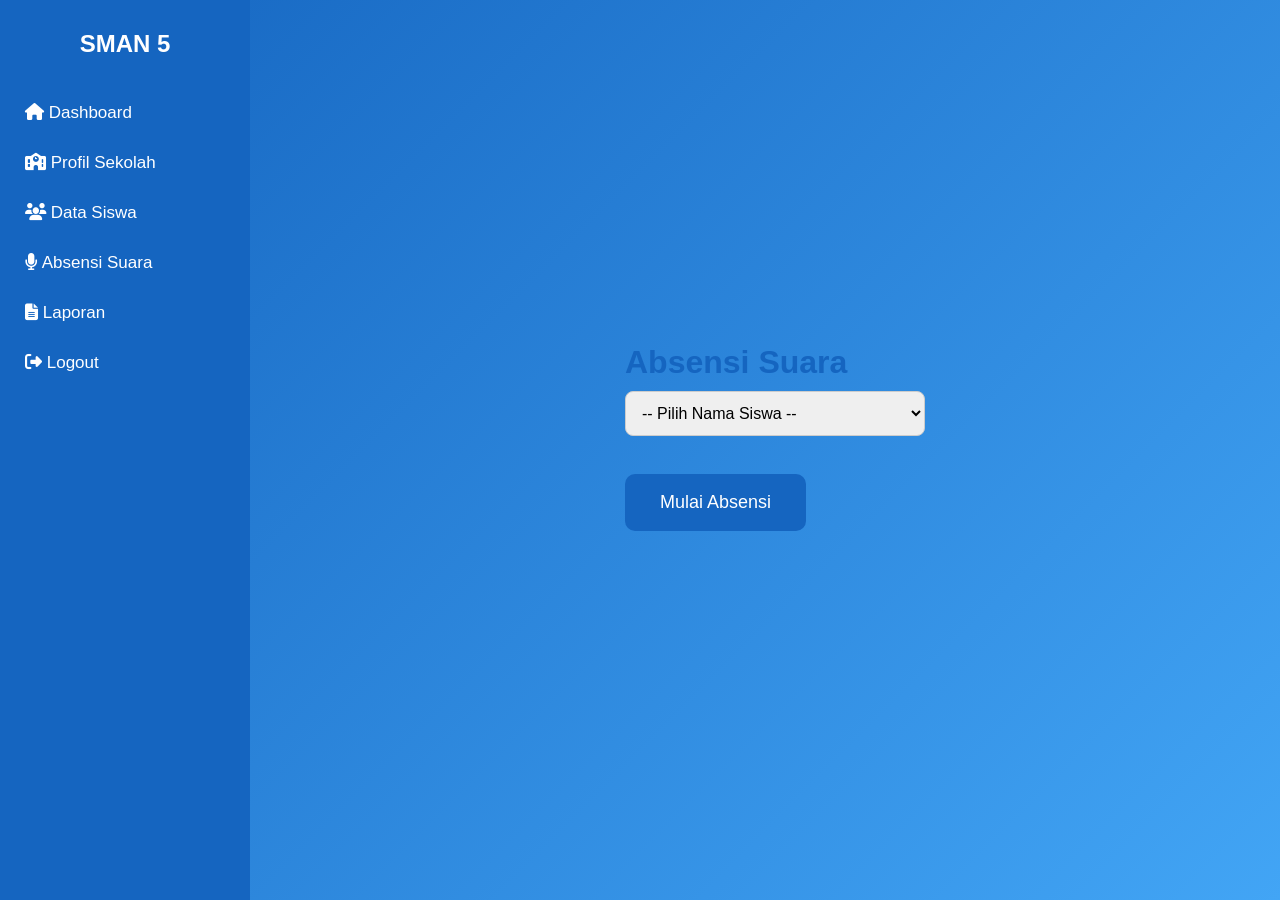
<file: absensi.html>
<!DOCTYPE html>
<html lang="id">

<head>

<meta charset="UTF-8">
<meta name="viewport" content="width=device-width, initial-scale=1.0">

<title>Absensi Suara</title>

<link rel="stylesheet" href="css/style.css">

<link rel="stylesheet"
href="https://cdnjs.cloudflare.com/ajax/libs/font-awesome/6.6.0/css/all.min.css">

</head>

<body>

<div class="sidebar">

<h2>SMAN 5</h2>

<a href="dashboard.html"><i class="fa-solid fa-house"></i> Dashboard</a>

<a href="profil.html"><i class="fa-solid fa-school"></i> Profil Sekolah</a>

<a href="siswa.html"><i class="fa-solid fa-users"></i> Data Siswa</a>

<a href="absensi.html"><i class="fa-solid fa-microphone"></i> Absensi Suara</a>

<a href="laporan.html"><i class="fa-solid fa-file-lines"></i> Laporan</a>

<a href="index.html"><i class="fa-solid fa-right-from-bracket"></i> Logout</a>

</div>

<div class="content">

<h1>Absensi Suara</h1>

<select id="namaSiswa">

<option value="">-- Pilih Nama Siswa --</option>

</select>

<br><br>

<button id="mic" onclick="mulaiAbsensi()">

Mulai Absensi

</button>

<h2 id="hasil"></h2>

</div>

<script src="js/speech.js"></script>

</body>

</html>
</file>
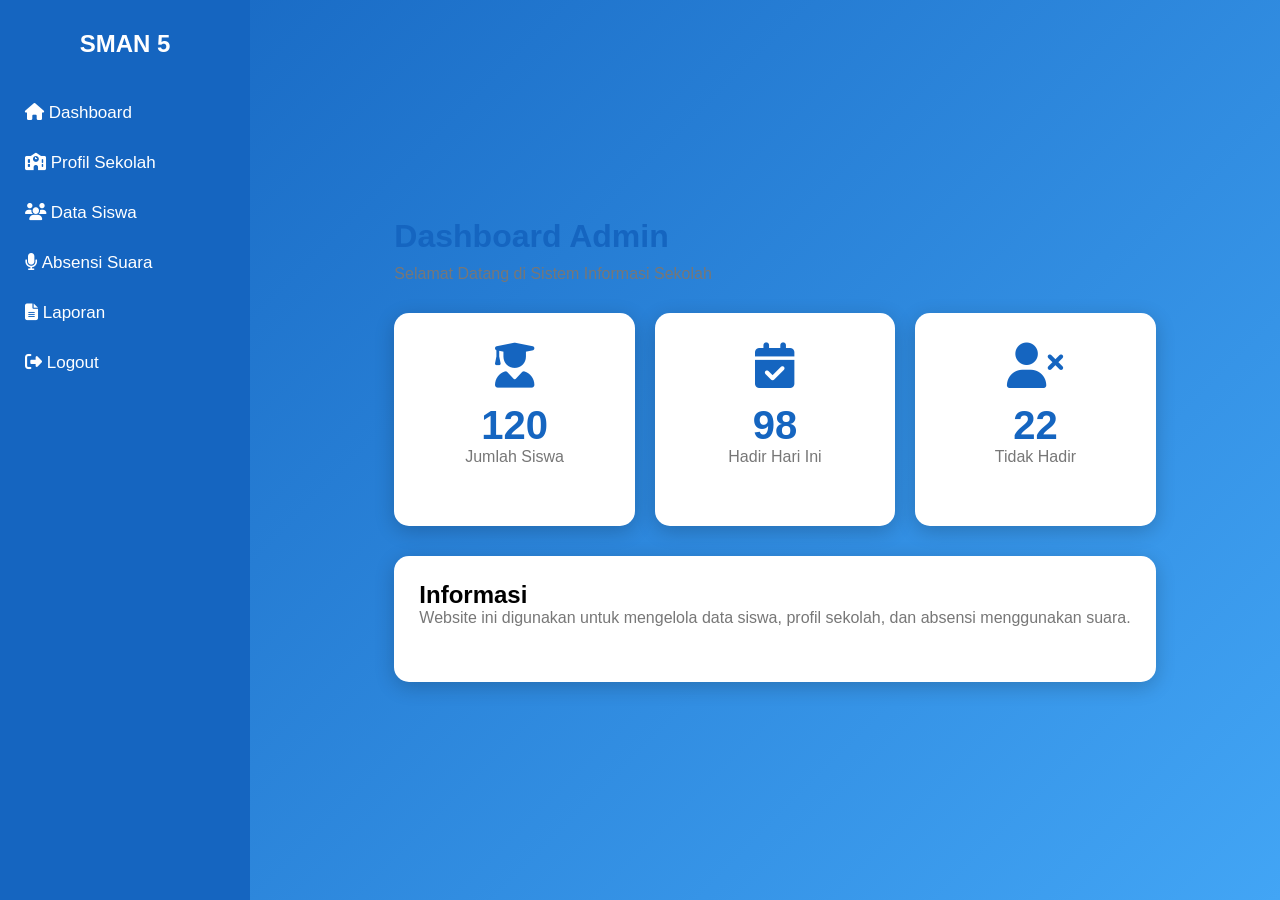
<file: dashboard.html>
<!DOCTYPE html>
<html lang="id">

<head>

<meta charset="UTF-8">
<meta name="viewport" content="width=device-width, initial-scale=1.0">

<title>Dashboard | SMAN 5</title>

<link rel="stylesheet" href="css/style.css">

<link rel="stylesheet"
href="https://cdnjs.cloudflare.com/ajax/libs/font-awesome/6.6.0/css/all.min.css">

</head>

<body>

<div class="sidebar">

    <h2>SMAN 5</h2>

    <a href="dashboard.html">
        <i class="fa-solid fa-house"></i>
        Dashboard
    </a>

    <a href="profil.html">
        <i class="fa-solid fa-school"></i>
        Profil Sekolah
    </a>

    <a href="siswa.html">
        <i class="fa-solid fa-users"></i>
        Data Siswa
    </a>

    <a href="absensi.html">
        <i class="fa-solid fa-microphone"></i>
        Absensi Suara
    </a>

    <a href="laporan.html">
        <i class="fa-solid fa-file-lines"></i>
        Laporan
    </a>

    <a href="index.html">
        <i class="fa-solid fa-right-from-bracket"></i>
        Logout
    </a>

</div>

<div class="content">

<h1>Dashboard Admin</h1>

<p>Selamat Datang di Sistem Informasi Sekolah</p>

<div class="cards">

<div class="card-dashboard">

<i class="fa-solid fa-user-graduate"></i>

<h2 id="jumlahSiswa">120</h2>

<p>Jumlah Siswa</p>

</div>

<div class="card-dashboard">

<i class="fa-solid fa-calendar-check"></i>

<h2 id="jumlahHadir">98</h2>

<p>Hadir Hari Ini</p>

</div>

<div class="card-dashboard">

<i class="fa-solid fa-user-xmark"></i>

<h2 id="jumlahTidakHadir">22</h2>

<p>Tidak Hadir</p>

</div>

</div>

<div class="welcome-box">

<h2>Informasi</h2>

<p>

Website ini digunakan untuk mengelola data siswa,
profil sekolah,
dan absensi menggunakan suara.

</p>

</div>

</div>

<script src="js/dashboard.js"></script>

</body>

</html>
</file>
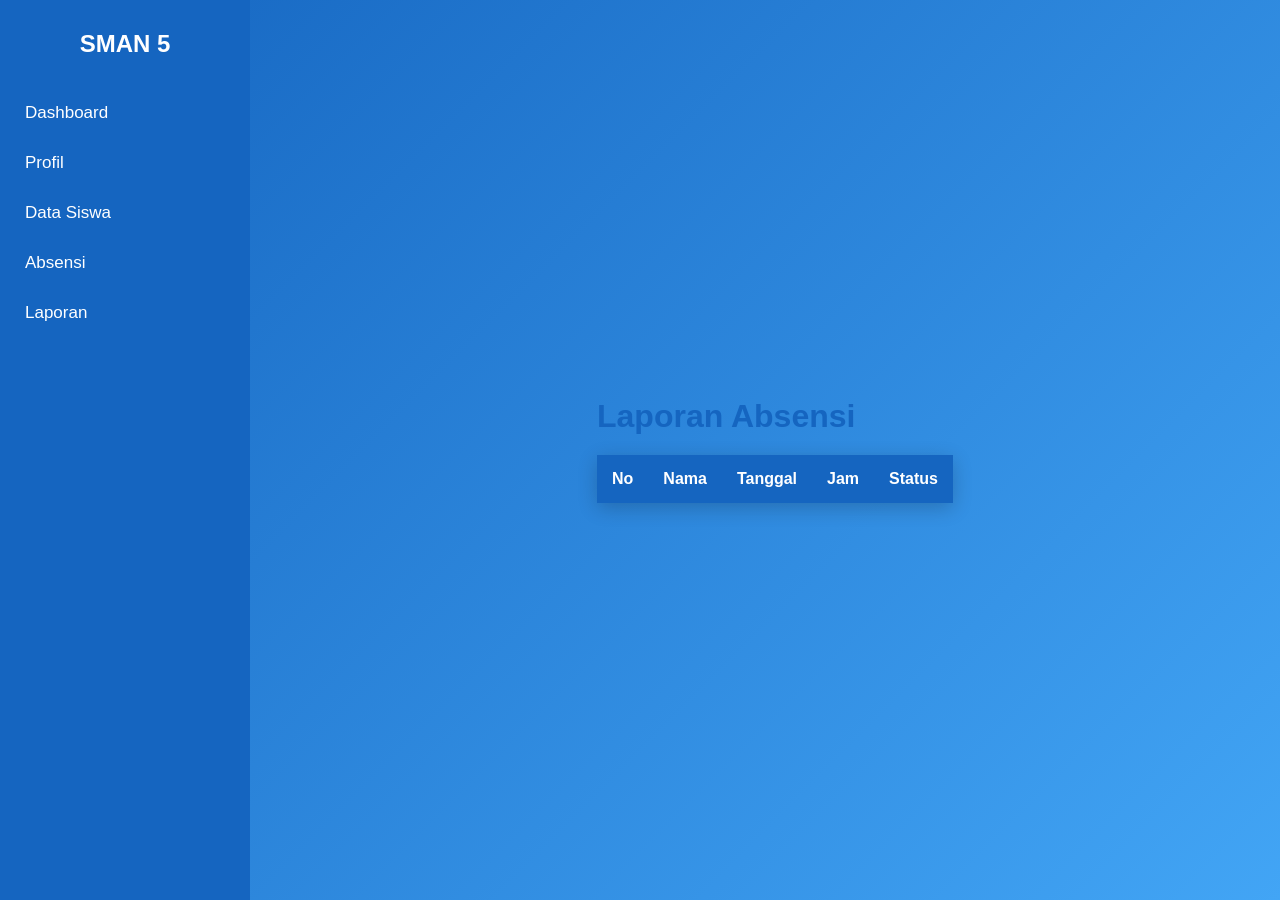
<file: laporan.html>
<!DOCTYPE html>
<html lang="id">
<head>

<meta charset="UTF-8">

<title>Laporan Absensi</title>

<link rel="stylesheet" href="css/style.css">

</head>

<body>

<div class="sidebar">

<h2>SMAN 5</h2>

<a href="dashboard.html">Dashboard</a>

<a href="profil.html">Profil</a>

<a href="siswa.html">Data Siswa</a>

<a href="absensi.html">Absensi</a>

<a href="laporan.html">Laporan</a>

</div>

<div class="content">

<h1>Laporan Absensi</h1>

<table>

<thead>

<tr>

<th>No</th>

<th>Nama</th>

<th>Tanggal</th>

<th>Jam</th>

<th>Status</th>

</tr>

</thead>

<tbody id="laporan"></tbody>

</table>

</div>

<script>

let data=JSON.parse(localStorage.getItem("absensi"))||[];

let isi="";

data.forEach((item,index)=>{

isi+=`

<tr>

<td>${index+1}</td>

<td>${item.nama}</td>

<td>${item.tanggal}</td>

<td>${item.jam}</td>

<td>${item.status}</td>

</tr>

`;

});

document.getElementById("laporan").innerHTML=isi;

</script>

</body>

</html>
</file>
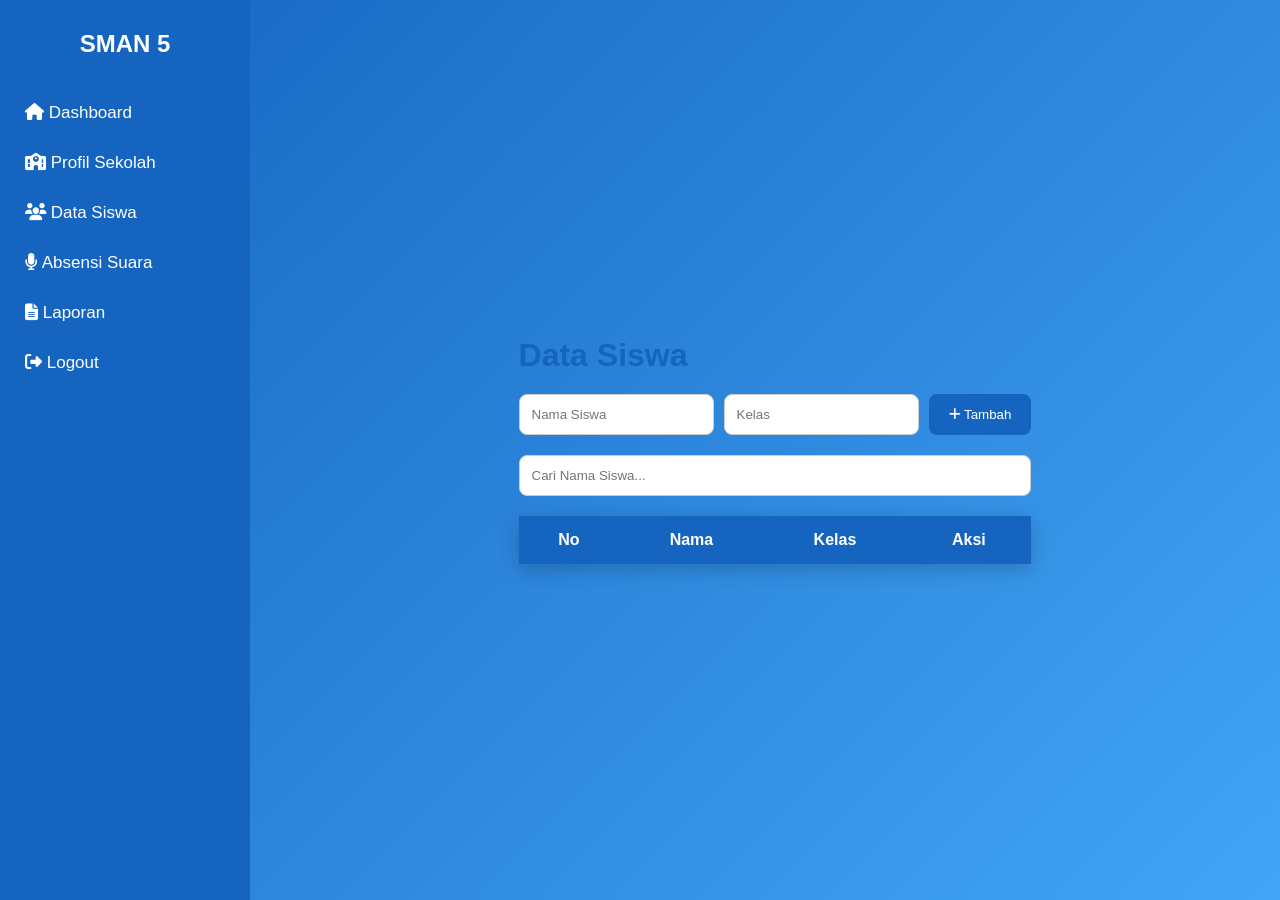
<file: siswa.html>
<!DOCTYPE html>
<html lang="id">

<head>

<meta charset="UTF-8">
<meta name="viewport" content="width=device-width, initial-scale=1.0">

<title>Data Siswa</title>

<link rel="stylesheet" href="css/style.css">

<link rel="stylesheet"
href="https://cdnjs.cloudflare.com/ajax/libs/font-awesome/6.6.0/css/all.min.css">

</head>

<body>

<div class="sidebar">

<h2>SMAN 5</h2>

<a href="dashboard.html"><i class="fa-solid fa-house"></i> Dashboard</a>

<a href="profil.html"><i class="fa-solid fa-school"></i> Profil Sekolah</a>

<a href="siswa.html"><i class="fa-solid fa-users"></i> Data Siswa</a>

<a href="absensi.html"><i class="fa-solid fa-microphone"></i> Absensi Suara</a>

<a href="laporan.html"><i class="fa-solid fa-file-lines"></i> Laporan</a>

<a href="index.html"><i class="fa-solid fa-right-from-bracket"></i> Logout</a>

</div>

<div class="content">

<h1>Data Siswa</h1>

<div class="form-siswa">

<input type="text" id="nama" placeholder="Nama Siswa">

<input type="text" id="kelas" placeholder="Kelas">

<button onclick="tambahSiswa()">

<i class="fa-solid fa-plus"></i>

Tambah

</button>

</div>

<input
type="text"
id="cari"
placeholder="Cari Nama Siswa..."
onkeyup="cariSiswa()">

<table>

<thead>

<tr>

<th>No</th>

<th>Nama</th>

<th>Kelas</th>

<th>Aksi</th>

</tr>

</thead>

<tbody id="dataSiswa">

</tbody>

</table>

</div>

<script src="js/siswa.js"></script>

</body>

</html>
</file>
<file: css/style.css>
*{
    margin:0;
    padding:0;
    box-sizing:border-box;
    font-family:Arial, Helvetica, sans-serif;
}

body{

    background:linear-gradient(135deg,#1565c0,#42a5f5);

    display:flex;

    justify-content:center;

    align-items:center;

    height:100vh;

}

.container{

    width:100%;

    display:flex;

    justify-content:center;

}

.card{

    width:420px;

    background:white;

    padding:40px;

    border-radius:20px;

    text-align:center;

    box-shadow:0px 10px 30px rgba(0,0,0,.3);

}

.logo{

    width:120px;

    margin-bottom:20px;

}

h1{

    color:#1565c0;

    margin-bottom:10px;

}

h3{

    color:#666;

    margin-bottom:20px;

}

p{

    color:#777;

    margin-bottom:30px;

}

.btn{

    display:inline-block;

    padding:15px 35px;

    background:#1565c0;

    color:white;

    text-decoration:none;

    border-radius:10px;

    transition:.3s;

}

.btn:hover{

    background:#0d47a1;

}
.login-container{

    display:flex;

    justify-content:center;

    align-items:center;

    height:100vh;

}

.login-box{

    width:400px;

    background:white;

    padding:40px;

    border-radius:20px;

    box-shadow:0 10px 30px rgba(0,0,0,.2);

    text-align:center;

}

.input-group{

    display:flex;

    align-items:center;

    border:1px solid #ccc;

    border-radius:10px;

    margin:15px 0;

    padding:12px;

}

.input-group i{

    color:#1565c0;

    margin-right:10px;

}

.input-group input{

    border:none;

    outline:none;

    width:100%;

    font-size:16px;

}

.btn-login{

    width:100%;

    padding:15px;

    background:#1565c0;

    color:white;

    border:none;

    border-radius:10px;

    cursor:pointer;

    font-size:17px;

}

.btn-login:hover{

    background:#0d47a1;

}

#pesan{

    margin-top:15px;

    color:red;

}
.sidebar{

position:fixed;

left:0;

top:0;

width:250px;

height:100vh;

background:#1565c0;

padding-top:30px;

}

.sidebar h2{

color:white;

text-align:center;

margin-bottom:30px;

}

.sidebar a{

display:block;

padding:15px 25px;

color:white;

text-decoration:none;

font-size:17px;

transition:.3s;

}

.sidebar a:hover{

background:#0d47a1;

}

.content{

margin-left:270px;

padding:30px;

}

.cards{

display:flex;

gap:20px;

margin-top:30px;

}

.card-dashboard{

flex:1;

background:white;

padding:30px;

border-radius:15px;

box-shadow:0 5px 20px rgba(0,0,0,.2);

text-align:center;

}

.card-dashboard i{

font-size:45px;

color:#1565c0;

margin-bottom:15px;

}

.card-dashboard h2{

font-size:40px;

color:#1565c0;

}

.welcome-box{

margin-top:30px;

background:white;

padding:25px;

border-radius:15px;

box-shadow:0 5px 20px rgba(0,0,0,.2);

}
.form-siswa{

display:flex;

gap:10px;

margin:20px 0;

}

.form-siswa input{

padding:12px;

flex:1;

border:1px solid #ccc;

border-radius:8px;

}

.form-siswa button{

padding:12px 20px;

background:#1565c0;

color:white;

border:none;

border-radius:8px;

cursor:pointer;

}

table{

width:100%;

border-collapse:collapse;

background:white;

margin-top:20px;

box-shadow:0 5px 20px rgba(0,0,0,.2);

}

table th{

background:#1565c0;

color:white;

padding:15px;

}

table td{

padding:12px;

border-bottom:1px solid #ddd;

text-align:center;

}

table button{

padding:8px 12px;

border:none;

background:red;

color:white;

border-radius:6px;

cursor:pointer;

}

#cari{

width:100%;

padding:12px;

border:1px solid #ccc;

border-radius:8px;

}
#namaSiswa{

width:300px;

padding:12px;

border-radius:8px;

border:1px solid #ccc;

font-size:16px;

}

#mic{

margin-top:20px;

padding:18px 35px;

background:#1565c0;

color:white;

border:none;

border-radius:10px;

font-size:18px;

cursor:pointer;

}

#mic:hover{

background:#0d47a1;

}

#hasil{

margin-top:25px;

color:green;

}
.profil-card{

background:white;

padding:35px;

border-radius:20px;

box-shadow:0 5px 20px rgba(0,0,0,.2);

margin-top:20px;

}

.profil-logo{

width:130px;

display:block;

margin:auto;

margin-bottom:20px;

}

.alamat{

text-align:center;

color:#777;

margin-bottom:20px;

}

.profil-card h2{

text-align:center;

color:#1565c0;

}

.profil-grid{

display:grid;

grid-template-columns:repeat(4,1fr);

gap:20px;

margin:30px 0;

}

.item{

background:#f4f8ff;

padding:25px;

border-radius:15px;

text-align:center;

transition:.3s;

}

.item:hover{

transform:translateY(-5px);

}

.item i{

font-size:40px;

color:#1565c0;

margin-bottom:10px;

}

.item h3{

color:#1565c0;

font-size:30px;

}

.visi,.misi{

margin-top:30px;

}

.visi h3,.misi h3{

color:#1565c0;

margin-bottom:10px;

}

.misi ul{

margin-left:20px;

}

.misi li{

margin:10px 0;

}
</file>
